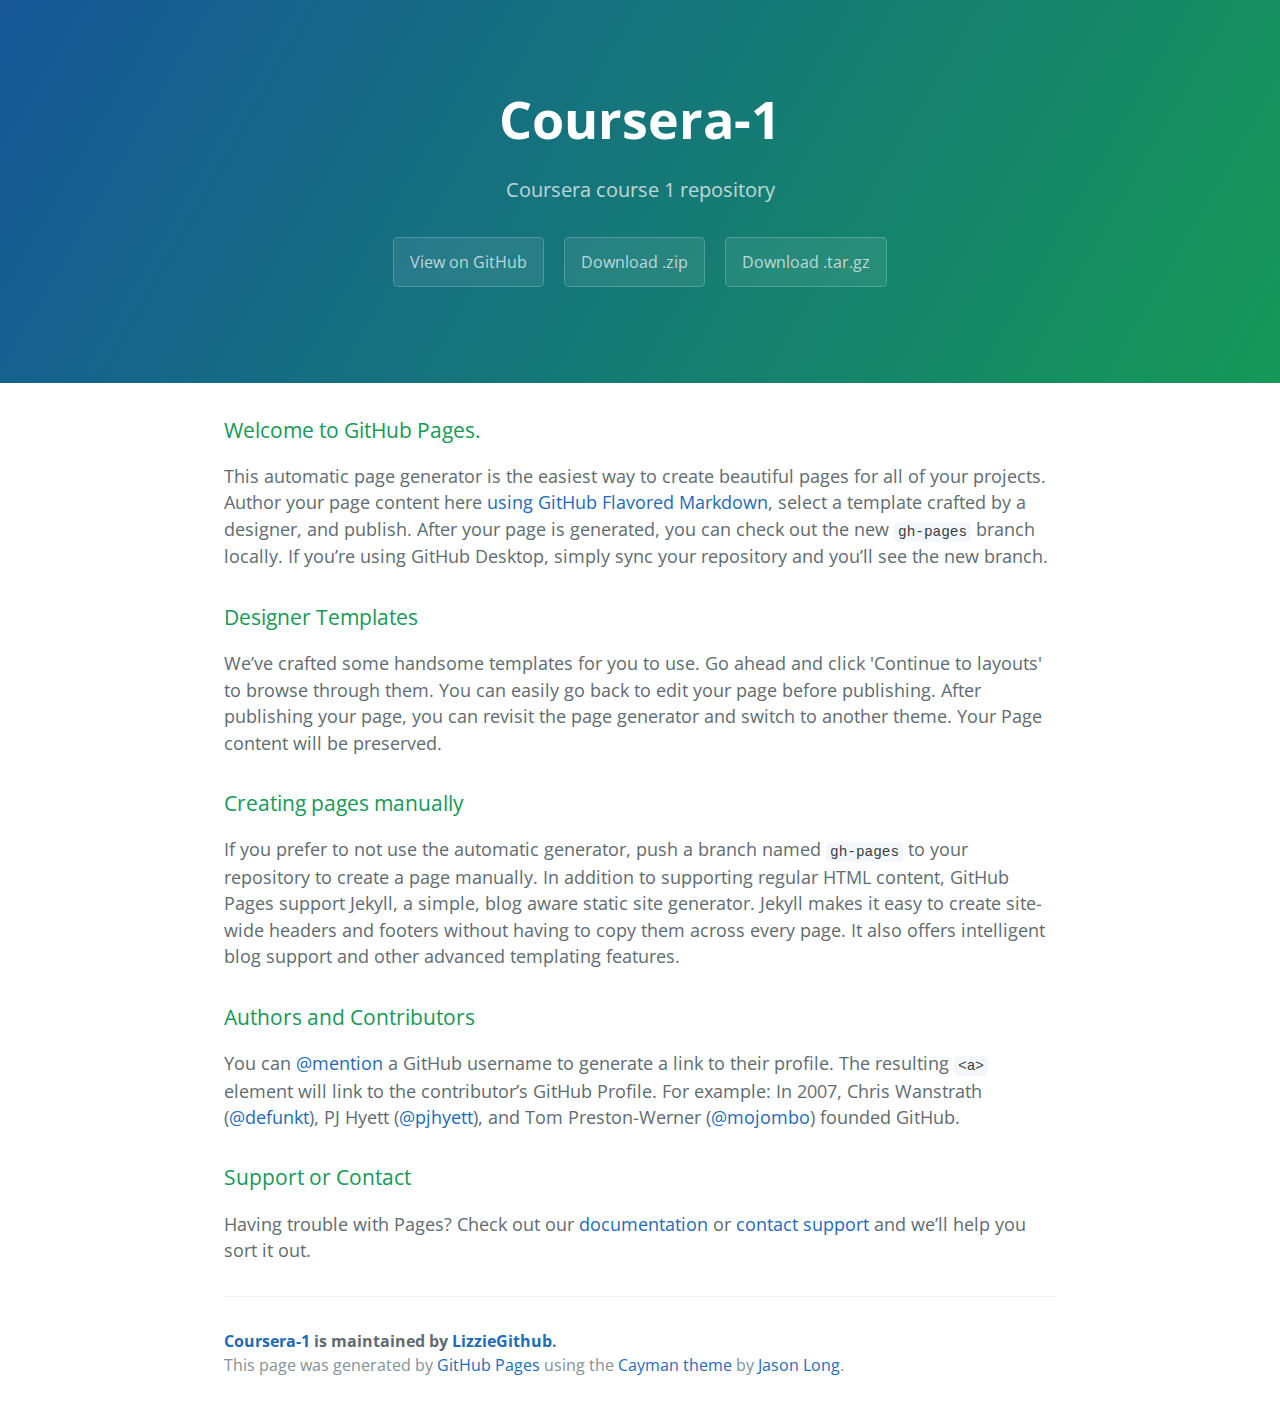
<file: index.html>
<!DOCTYPE html>
<html lang="en-us">
  <head>
    <meta charset="UTF-8">
    <title>Coursera-1 by LizzieGithub</title>
    <meta name="viewport" content="width=device-width, initial-scale=1">
    <link rel="stylesheet" type="text/css" href="stylesheets/normalize.css" media="screen">
    <link href='https://fonts.googleapis.com/css?family=Open+Sans:400,700' rel='stylesheet' type='text/css'>
    <link rel="stylesheet" type="text/css" href="stylesheets/stylesheet.css" media="screen">
    <link rel="stylesheet" type="text/css" href="stylesheets/github-light.css" media="screen">
  </head>
  <body>
    <section class="page-header">
      <h1 class="project-name">Coursera-1</h1>
      <h2 class="project-tagline">Coursera course 1 repository</h2>
      <a href="https://github.com/LizzieGithub/coursera-1" class="btn">View on GitHub</a>
      <a href="https://github.com/LizzieGithub/coursera-1/zipball/master" class="btn">Download .zip</a>
      <a href="https://github.com/LizzieGithub/coursera-1/tarball/master" class="btn">Download .tar.gz</a>
    </section>

    <section class="main-content">
      <h3>
<a id="welcome-to-github-pages" class="anchor" href="#welcome-to-github-pages" aria-hidden="true"><span aria-hidden="true" class="octicon octicon-link"></span></a>Welcome to GitHub Pages.</h3>

<p>This automatic page generator is the easiest way to create beautiful pages for all of your projects. Author your page content here <a href="https://guides.github.com/features/mastering-markdown/">using GitHub Flavored Markdown</a>, select a template crafted by a designer, and publish. After your page is generated, you can check out the new <code>gh-pages</code> branch locally. If you’re using GitHub Desktop, simply sync your repository and you’ll see the new branch.</p>

<h3>
<a id="designer-templates" class="anchor" href="#designer-templates" aria-hidden="true"><span aria-hidden="true" class="octicon octicon-link"></span></a>Designer Templates</h3>

<p>We’ve crafted some handsome templates for you to use. Go ahead and click 'Continue to layouts' to browse through them. You can easily go back to edit your page before publishing. After publishing your page, you can revisit the page generator and switch to another theme. Your Page content will be preserved.</p>

<h3>
<a id="creating-pages-manually" class="anchor" href="#creating-pages-manually" aria-hidden="true"><span aria-hidden="true" class="octicon octicon-link"></span></a>Creating pages manually</h3>

<p>If you prefer to not use the automatic generator, push a branch named <code>gh-pages</code> to your repository to create a page manually. In addition to supporting regular HTML content, GitHub Pages support Jekyll, a simple, blog aware static site generator. Jekyll makes it easy to create site-wide headers and footers without having to copy them across every page. It also offers intelligent blog support and other advanced templating features.</p>

<h3>
<a id="authors-and-contributors" class="anchor" href="#authors-and-contributors" aria-hidden="true"><span aria-hidden="true" class="octicon octicon-link"></span></a>Authors and Contributors</h3>

<p>You can <a href="https://help.github.com/articles/basic-writing-and-formatting-syntax/#mentioning-users-and-teams" class="user-mention">@mention</a> a GitHub username to generate a link to their profile. The resulting <code>&lt;a&gt;</code> element will link to the contributor’s GitHub Profile. For example: In 2007, Chris Wanstrath (<a href="https://github.com/defunkt" class="user-mention">@defunkt</a>), PJ Hyett (<a href="https://github.com/pjhyett" class="user-mention">@pjhyett</a>), and Tom Preston-Werner (<a href="https://github.com/mojombo" class="user-mention">@mojombo</a>) founded GitHub.</p>

<h3>
<a id="support-or-contact" class="anchor" href="#support-or-contact" aria-hidden="true"><span aria-hidden="true" class="octicon octicon-link"></span></a>Support or Contact</h3>

<p>Having trouble with Pages? Check out our <a href="https://help.github.com/pages">documentation</a> or <a href="https://github.com/contact">contact support</a> and we’ll help you sort it out.</p>

      <footer class="site-footer">
        <span class="site-footer-owner"><a href="https://github.com/LizzieGithub/coursera-1">Coursera-1</a> is maintained by <a href="https://github.com/LizzieGithub">LizzieGithub</a>.</span>

        <span class="site-footer-credits">This page was generated by <a href="https://pages.github.com">GitHub Pages</a> using the <a href="https://github.com/jasonlong/cayman-theme">Cayman theme</a> by <a href="https://twitter.com/jasonlong">Jason Long</a>.</span>
      </footer>

    </section>

  
  </body>
</html>
</file>
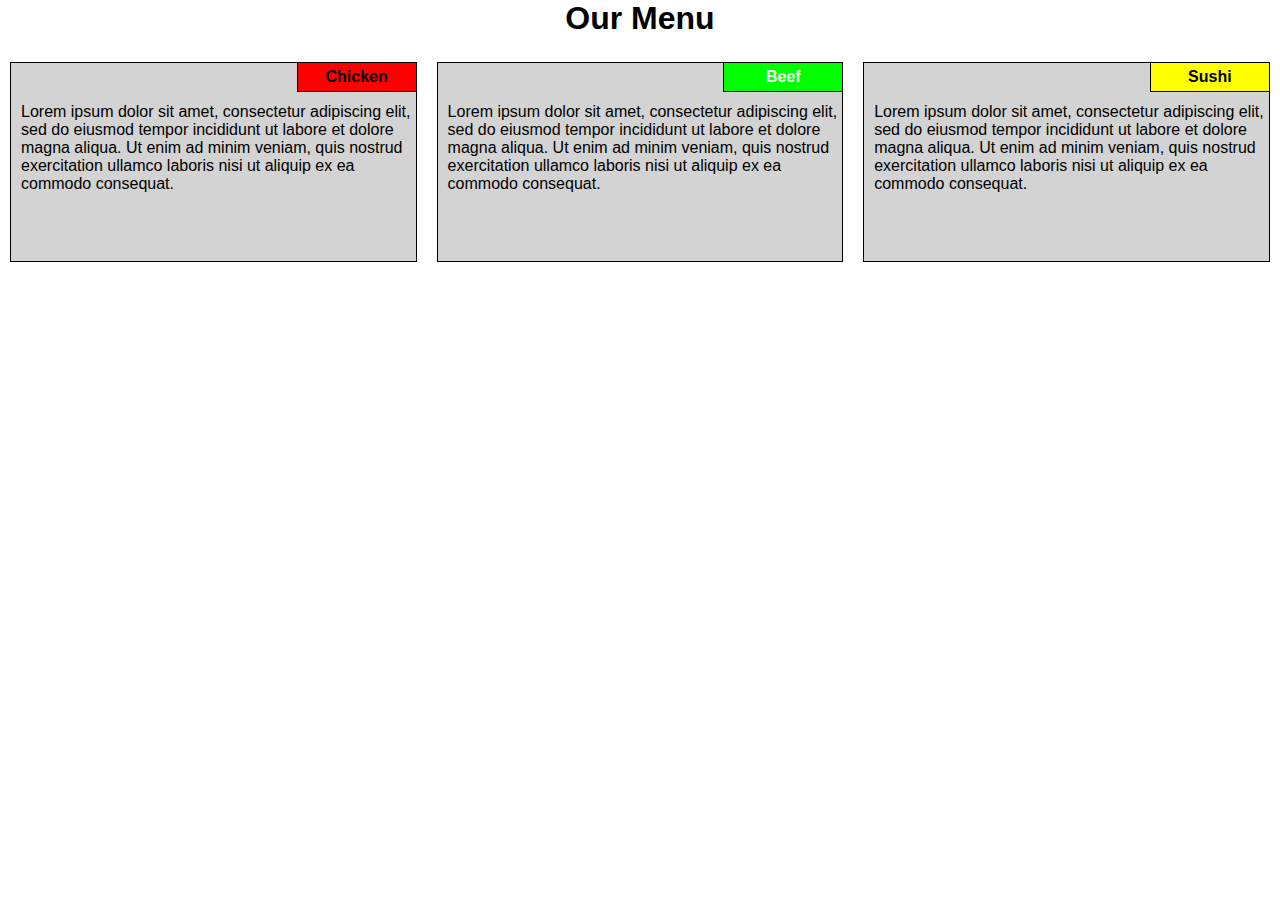
<file: mod2_solution/index.html>
<!DOCTYPE html>
<html>
<head>
<meta charset="utf-8">
<meta name="viewport" content="width=device-width, initial-scale=1">
<link rel="stylesheet" href="css/style.css">
<title>Module 2 Assignment</title>
</head>
<body>
<h1>Our Menu </h1>
<div class="row">
	<div class="col-lg-4 col-md-6">
		<div class="box">
		<section id="title1">Chicken</section>
		<p id="p1" >Lorem ipsum dolor sit amet, consectetur adipiscing elit, sed do eiusmod tempor incididunt ut labore et dolore magna aliqua. Ut enim ad minim veniam, quis nostrud exercitation ullamco laboris nisi ut aliquip ex ea commodo consequat.</p>
		</div>
	</div>
	<div class="col-lg-4 col-md-6"> 
		<div class="box">
		<section id="title2">Beef</section>
		<p id="p2" >Lorem ipsum dolor sit amet, consectetur adipiscing elit, sed do eiusmod tempor incididunt ut labore et dolore magna aliqua. Ut enim ad minim veniam, quis nostrud exercitation ullamco laboris nisi ut aliquip ex ea commodo consequat.</p>
		</div>
	</div>
	<div class="col-lg-4 col-md-12"> 
		<div class="box">
		<section id="title3">Sushi</section>
		<p id="p3">Lorem ipsum dolor sit amet, consectetur adipiscing elit, sed do eiusmod tempor incididunt ut labore et dolore magna aliqua. Ut enim ad minim veniam, quis nostrud exercitation ullamco laboris nisi ut aliquip ex ea commodo consequat. </p>
		</div>
	</div>
</div>
</body>
</html>
</file>
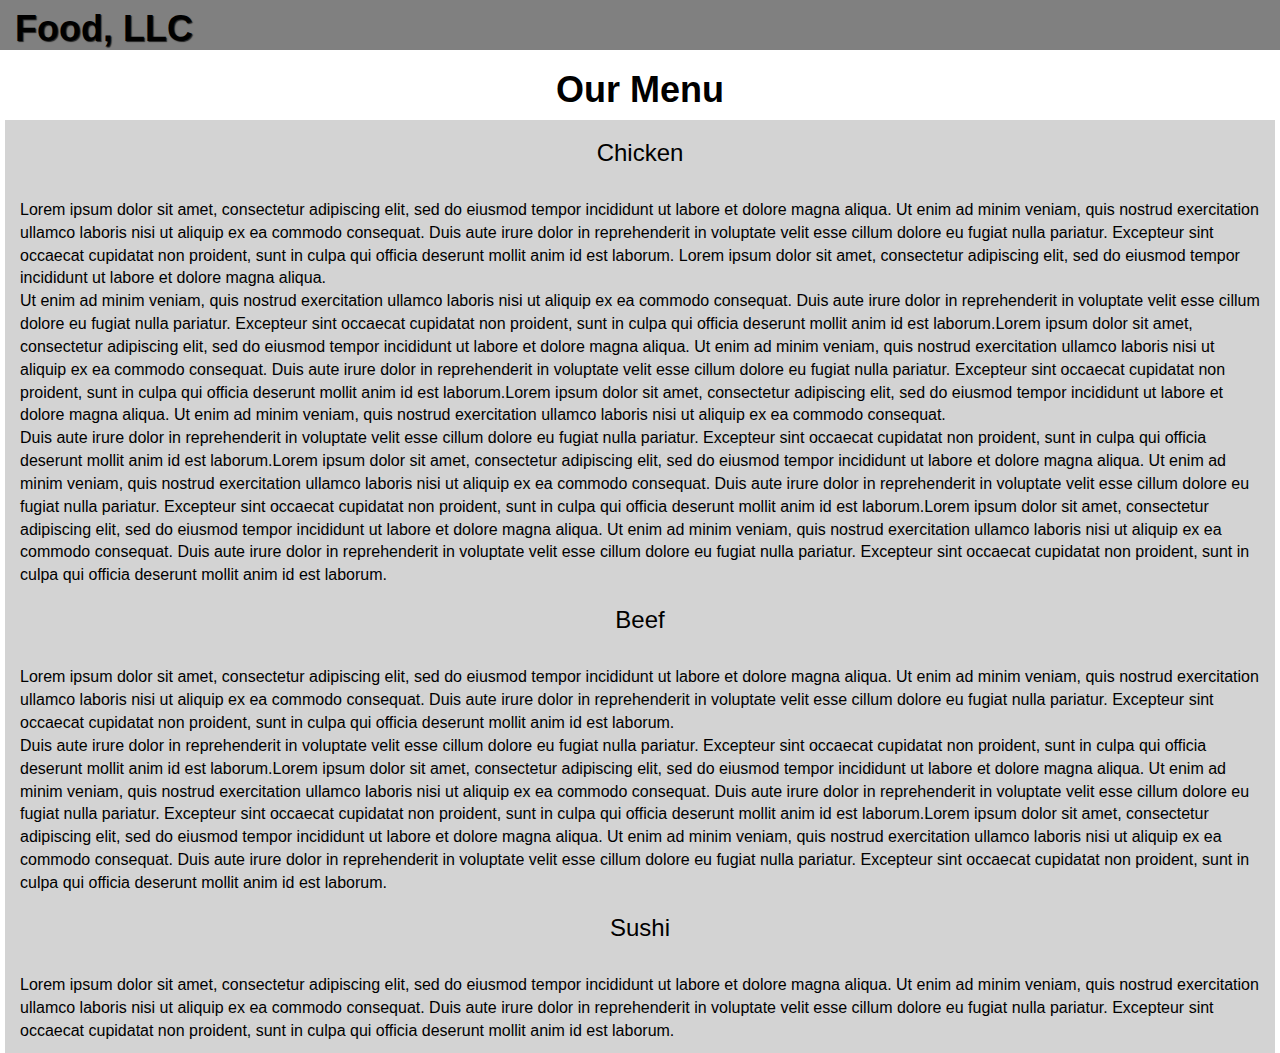
<file: mod3_solution/index.html>
<!doctype html>
<html lang="en">
  <head>
    <meta charset="utf-8">
    <meta http-equiv="X-UA-Compatible" content="IE=edge">
    <meta name="viewport" content="width=device-width, initial-scale=1">

    <title>Module 3 Solution</title>
    <link rel="stylesheet" href="css/bootstrap.min.css">
    <link rel="stylesheet" href="css/style.css">
  </head>
<body>
<header>
    <nav id="header-nav" class="navbar navbar-default">
      <div class="container-fluid">
          <div class="navbar-brand">
            <h1>Food, LLC</h1>
           </div>

         <button type="button" class="navbar-toggle collapsed" data-toggle="collapse" data-target="#collapsable-nav" aria-expanded="false">
            <span class="sr-only">Toggle navigation</span>
            <span class="icon-bar"></span>
            <span class="icon-bar"></span>
            <span class="icon-bar"></span>
          </button>
        </div> 
        
        <div id="collapsable-nav" class="collapse navbar-collapse">
          <ul id="nav-list" class="nav navbar-nav navbar-right">
            <li class="visible-xs active">
              <a href="#chicken"><br class="hidden-xs"> Chicken</a>
            </li>
            <li class="visible-xs active">
              <a href="#beef"><br class="hidden-xs"> Beef</a>
            </li>
            <li class="visible-xs active">
              <a href="#sushi"><br class="hidden-xs"> Sushi</a>          
            </li>
          </ul><!-- #nav-list -->
        </div><!-- .collapse .navbar-collapse -->
      </div><!-- .container-fluid -->
    </nav><!-- #header-nav -->
  </header> 

  <h1 class="text-center">Our Menu</h1>

  <div id="main-content" class="container-fluid">
      <div id="meat" class="row">
      <div class="col-xs-12">
        <div id="chicken"><span><h3 class="text-center">Chicken</h3></span><br>
        Lorem ipsum dolor sit amet, consectetur adipiscing elit, sed do eiusmod tempor incididunt ut labore et dolore magna aliqua. Ut enim ad minim veniam, quis nostrud exercitation ullamco laboris nisi ut aliquip ex ea commodo consequat. Duis aute irure dolor in reprehenderit in voluptate velit esse cillum dolore eu fugiat nulla pariatur. Excepteur sint occaecat cupidatat non proident, sunt in culpa qui officia deserunt mollit anim id est laborum. Lorem ipsum dolor sit amet, consectetur adipiscing elit, sed do eiusmod tempor incididunt ut labore et dolore magna aliqua. <br>Ut enim ad minim veniam, quis nostrud exercitation ullamco laboris nisi ut aliquip ex ea commodo consequat. Duis aute irure dolor in reprehenderit in voluptate velit esse cillum dolore eu fugiat nulla pariatur. Excepteur sint occaecat cupidatat non proident, sunt in culpa qui officia deserunt mollit anim id est laborum.Lorem ipsum dolor sit amet, consectetur adipiscing elit, sed do eiusmod tempor incididunt ut labore et dolore magna aliqua. Ut enim ad minim veniam, quis nostrud exercitation ullamco laboris nisi ut aliquip ex ea commodo consequat. Duis aute irure dolor in reprehenderit in voluptate velit esse cillum dolore eu fugiat nulla pariatur. Excepteur sint occaecat cupidatat non proident, sunt in culpa qui officia deserunt mollit anim id est laborum.Lorem ipsum dolor sit amet, consectetur adipiscing elit, sed do eiusmod tempor incididunt ut labore et dolore magna aliqua. Ut enim ad minim veniam, quis nostrud exercitation ullamco laboris nisi ut aliquip ex ea commodo consequat.<br> Duis aute irure dolor in reprehenderit in voluptate velit esse cillum dolore eu fugiat nulla pariatur. Excepteur sint occaecat cupidatat non proident, sunt in culpa qui officia deserunt mollit anim id est laborum.Lorem ipsum dolor sit amet, consectetur adipiscing elit, sed do eiusmod tempor incididunt ut labore et dolore magna aliqua. Ut enim ad minim veniam, quis nostrud exercitation ullamco laboris nisi ut aliquip ex ea commodo consequat. Duis aute irure dolor in reprehenderit in voluptate velit esse cillum dolore eu fugiat nulla pariatur. Excepteur sint occaecat cupidatat non proident, sunt in culpa qui officia deserunt mollit anim id est laborum.Lorem ipsum dolor sit amet, consectetur adipiscing elit, sed do eiusmod tempor incididunt ut labore et dolore magna aliqua. Ut enim ad minim veniam, quis nostrud exercitation ullamco laboris nisi ut aliquip ex ea commodo consequat. Duis aute irure dolor in reprehenderit in voluptate velit esse cillum dolore eu fugiat nulla pariatur. Excepteur sint occaecat cupidatat non proident, sunt in culpa qui officia deserunt mollit anim id est laborum.</div>
      </div>
      <div class="col-xs-12">
        <div id="beef"><span><h3 class="text-center">Beef</h3></span><br>
        Lorem ipsum dolor sit amet, consectetur adipiscing elit, sed do eiusmod tempor incididunt ut labore et dolore magna aliqua. Ut enim ad minim veniam, quis nostrud exercitation ullamco laboris nisi ut aliquip ex ea commodo consequat. Duis aute irure dolor in reprehenderit in voluptate velit esse cillum dolore eu fugiat nulla pariatur. Excepteur sint occaecat cupidatat non proident, sunt in culpa qui officia deserunt mollit anim id est laborum.<br> Duis aute irure dolor in reprehenderit in voluptate velit esse cillum dolore eu fugiat nulla pariatur. Excepteur sint occaecat cupidatat non proident, sunt in culpa qui officia deserunt mollit anim id est laborum.Lorem ipsum dolor sit amet, consectetur adipiscing elit, sed do eiusmod tempor incididunt ut labore et dolore magna aliqua. Ut enim ad minim veniam, quis nostrud exercitation ullamco laboris nisi ut aliquip ex ea commodo consequat. Duis aute irure dolor in reprehenderit in voluptate velit esse cillum dolore eu fugiat nulla pariatur. Excepteur sint occaecat cupidatat non proident, sunt in culpa qui officia deserunt mollit anim id est laborum.Lorem ipsum dolor sit amet, consectetur adipiscing elit, sed do eiusmod tempor incididunt ut labore et dolore magna aliqua. Ut enim ad minim veniam, quis nostrud exercitation ullamco laboris nisi ut aliquip ex ea commodo consequat. Duis aute irure dolor in reprehenderit in voluptate velit esse cillum dolore eu fugiat nulla pariatur. Excepteur sint occaecat cupidatat non proident, sunt in culpa qui officia deserunt mollit anim id est laborum.</div>
      </div>
      <div class="col-xs-12">
        <div id="sushi"><span><h3 class="text-center">Sushi</h3></span><br>
        Lorem ipsum dolor sit amet, consectetur adipiscing elit, sed do eiusmod tempor incididunt ut labore et dolore magna aliqua. Ut enim ad minim veniam, quis nostrud exercitation ullamco laboris nisi ut aliquip ex ea commodo consequat. Duis aute irure dolor in reprehenderit in voluptate velit esse cillum dolore eu fugiat nulla pariatur. Excepteur sint occaecat cupidatat non proident, sunt in culpa qui officia deserunt mollit anim id est laborum.</div>
      </div>
    </div><!-- End of #meat -->
  </div><!-- End of #main-content -->

   

  <!-- jQuery (Bootstrap JS plugins depend on it) -->
  <script src="js/jquery-1.12.4.min.js"></script>
  <script src="js/bootstrap.min.js"></script>
</body>
</html>
</file>
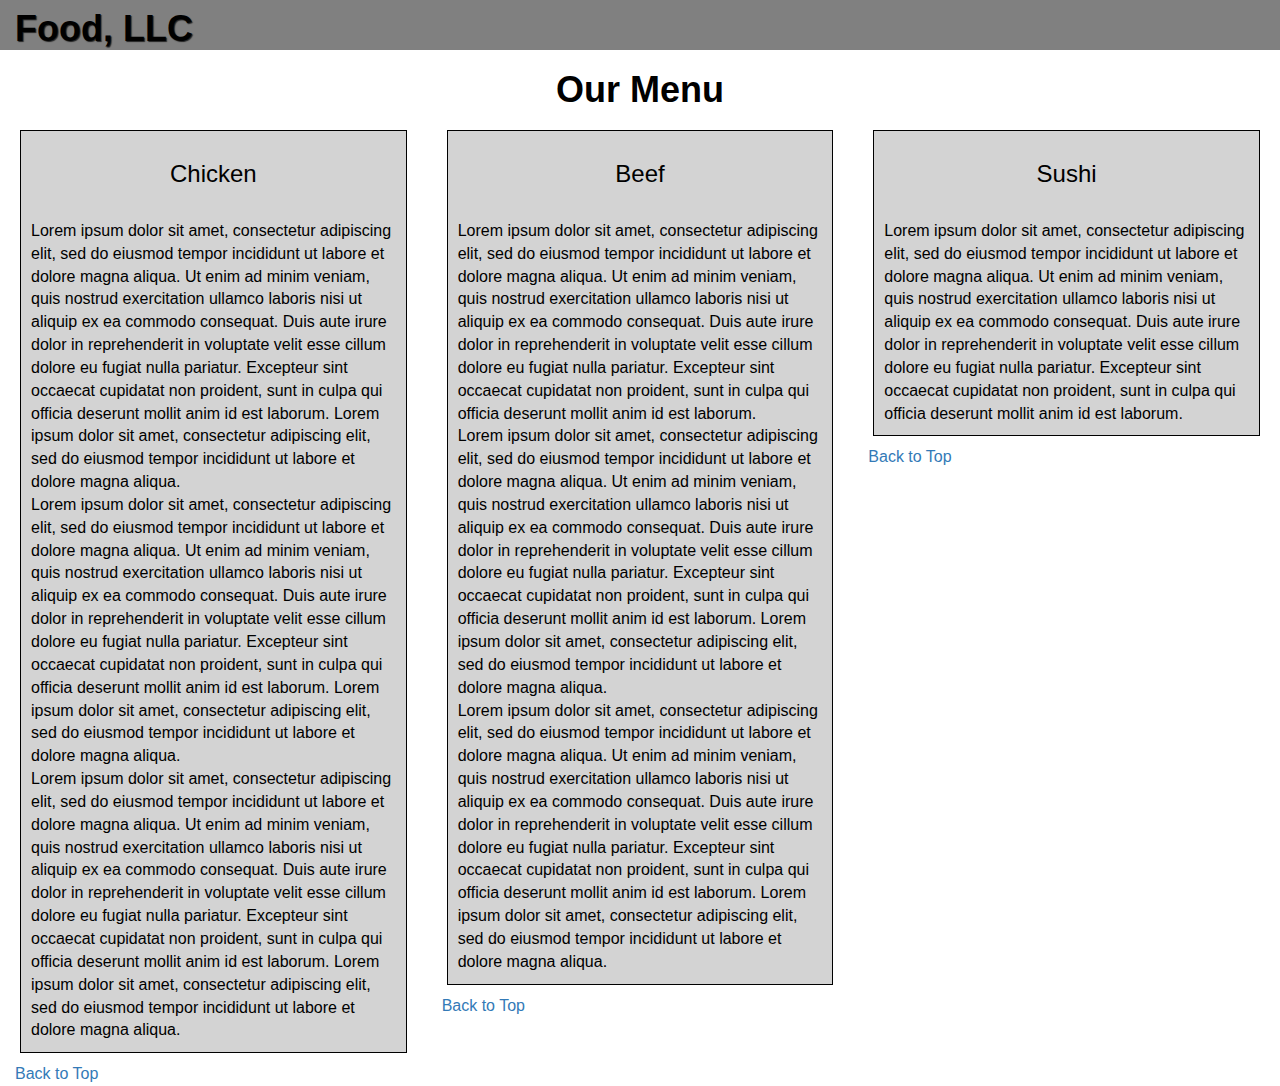
<file: mod3_solutionoptional/index.html>
<!doctype html>
<html lang="en">
  <head>
    <meta charset="utf-8">
    <meta http-equiv="X-UA-Compatible" content="IE=edge">
    <meta name="viewport" content="width=device-width, initial-scale=1">

    <title>Module 3 Solution Optional</title>
    <link rel="stylesheet" href="css/bootstrap.min.css">
    <link rel="stylesheet" href="css/style.css">
  </head>
<body>
<header>
    <nav id="header-nav" class="navbar navbar-default">
      <div class="container-fluid">
          <div class="navbar-brand">
            <h1>Food, LLC</h1>
           </div>

         <button type="button" class="navbar-toggle collapsed" data-toggle="collapse" data-target="#collapsable-nav" aria-expanded="false">
            <span class="sr-only">Toggle navigation</span>
            <span class="icon-bar"></span>
            <span class="icon-bar"></span>
            <span class="icon-bar"></span>
          </button>
        </div> 
        
        <div id="collapsable-nav" class="collapse navbar-collapse">
          <ul id="nav-list" class="nav navbar-nav navbar-right">
            <li class="visible-xs active">
              <a href="#chicken"><br class="hidden-xs"> Chicken</a>
            </li>
            <li class="visible-xs active">
              <a href="#beef"><br class="hidden-xs"> Beef</a>
            </li>
            <li class="visible-xs active">
              <a href="#sushi"><br class="hidden-xs"> Sushi</a>          
            </li>
          </ul><!-- #nav-list -->
        </div><!-- .collapse .navbar-collapse -->
      </div><!-- .container-fluid -->
    </nav><!-- #header-nav -->
  </header> 

  <h1 id="our" class="text-center">Our Menu</h1>

  <div id="main-content" class="container-fluid">
      <div id="meat" class="row">
      <div class="col-md-4 col-sm-6">
        <div id="chicken"><span><h3 class="text-center">Chicken</h3></span><br>
        Lorem ipsum dolor sit amet, consectetur adipiscing elit, sed do eiusmod tempor incididunt ut labore et dolore magna aliqua. Ut enim ad minim veniam, quis nostrud exercitation ullamco laboris nisi ut aliquip ex ea commodo consequat. Duis aute irure dolor in reprehenderit in voluptate velit esse cillum dolore eu fugiat nulla pariatur. Excepteur sint occaecat cupidatat non proident, sunt in culpa qui officia deserunt mollit anim id est laborum. Lorem ipsum dolor sit amet, consectetur adipiscing elit, sed do eiusmod tempor incididunt ut labore et dolore magna aliqua.<br>Lorem ipsum dolor sit amet, consectetur adipiscing elit, sed do eiusmod tempor incididunt ut labore et dolore magna aliqua. Ut enim ad minim veniam, quis nostrud exercitation ullamco laboris nisi ut aliquip ex ea commodo consequat. Duis aute irure dolor in reprehenderit in voluptate velit esse cillum dolore eu fugiat nulla pariatur. Excepteur sint occaecat cupidatat non proident, sunt in culpa qui officia deserunt mollit anim id est laborum. Lorem ipsum dolor sit amet, consectetur adipiscing elit, sed do eiusmod tempor incididunt ut labore et dolore magna aliqua.<br>Lorem ipsum dolor sit amet, consectetur adipiscing elit, sed do eiusmod tempor incididunt ut labore et dolore magna aliqua. Ut enim ad minim veniam, quis nostrud exercitation ullamco laboris nisi ut aliquip ex ea commodo consequat. Duis aute irure dolor in reprehenderit in voluptate velit esse cillum dolore eu fugiat nulla pariatur. Excepteur sint occaecat cupidatat non proident, sunt in culpa qui officia deserunt mollit anim id est laborum. Lorem ipsum dolor sit amet, consectetur adipiscing elit, sed do eiusmod tempor incididunt ut labore et dolore magna aliqua.</div>
      <a href=#our>Back to Top</a>
      </div>
      
      <div class="col-md-4 col-sm-6">
        <div id="beef"><span><h3 class="text-center">Beef</h3></span><br>
        Lorem ipsum dolor sit amet, consectetur adipiscing elit, sed do eiusmod tempor incididunt ut labore et dolore magna aliqua. Ut enim ad minim veniam, quis nostrud exercitation ullamco laboris nisi ut aliquip ex ea commodo consequat. Duis aute irure dolor in reprehenderit in voluptate velit esse cillum dolore eu fugiat nulla pariatur. Excepteur sint occaecat cupidatat non proident, sunt in culpa qui officia deserunt mollit anim id est laborum.<br>Lorem ipsum dolor sit amet, consectetur adipiscing elit, sed do eiusmod tempor incididunt ut labore et dolore magna aliqua. Ut enim ad minim veniam, quis nostrud exercitation ullamco laboris nisi ut aliquip ex ea commodo consequat. Duis aute irure dolor in reprehenderit in voluptate velit esse cillum dolore eu fugiat nulla pariatur. Excepteur sint occaecat cupidatat non proident, sunt in culpa qui officia deserunt mollit anim id est laborum. Lorem ipsum dolor sit amet, consectetur adipiscing elit, sed do eiusmod tempor incididunt ut labore et dolore magna aliqua.<br>Lorem ipsum dolor sit amet, consectetur adipiscing elit, sed do eiusmod tempor incididunt ut labore et dolore magna aliqua. Ut enim ad minim veniam, quis nostrud exercitation ullamco laboris nisi ut aliquip ex ea commodo consequat. Duis aute irure dolor in reprehenderit in voluptate velit esse cillum dolore eu fugiat nulla pariatur. Excepteur sint occaecat cupidatat non proident, sunt in culpa qui officia deserunt mollit anim id est laborum. Lorem ipsum dolor sit amet, consectetur adipiscing elit, sed do eiusmod tempor incididunt ut labore et dolore magna aliqua.</div>
      <a href=#our>Back to Top</a>
      </div>
      <div class="col-md-4 col-sm-12">
        <div id="sushi"><span><h3 class="text-center">Sushi</h3></span><br>
        Lorem ipsum dolor sit amet, consectetur adipiscing elit, sed do eiusmod tempor incididunt ut labore et dolore magna aliqua. Ut enim ad minim veniam, quis nostrud exercitation ullamco laboris nisi ut aliquip ex ea commodo consequat. Duis aute irure dolor in reprehenderit in voluptate velit esse cillum dolore eu fugiat nulla pariatur. Excepteur sint occaecat cupidatat non proident, sunt in culpa qui officia deserunt mollit anim id est laborum.</div>
      <a href=#our>Back to Top</a>
      </div>
    </div><!-- End of #meat -->
  </div><!-- End of #main-content -->

   

  <!-- jQuery (Bootstrap JS plugins depend on it) -->
  <script src="js/jquery-1.12.4.min.js"></script>
  <script src="js/bootstrap.min.js"></script>
</body>
</html>
</file>
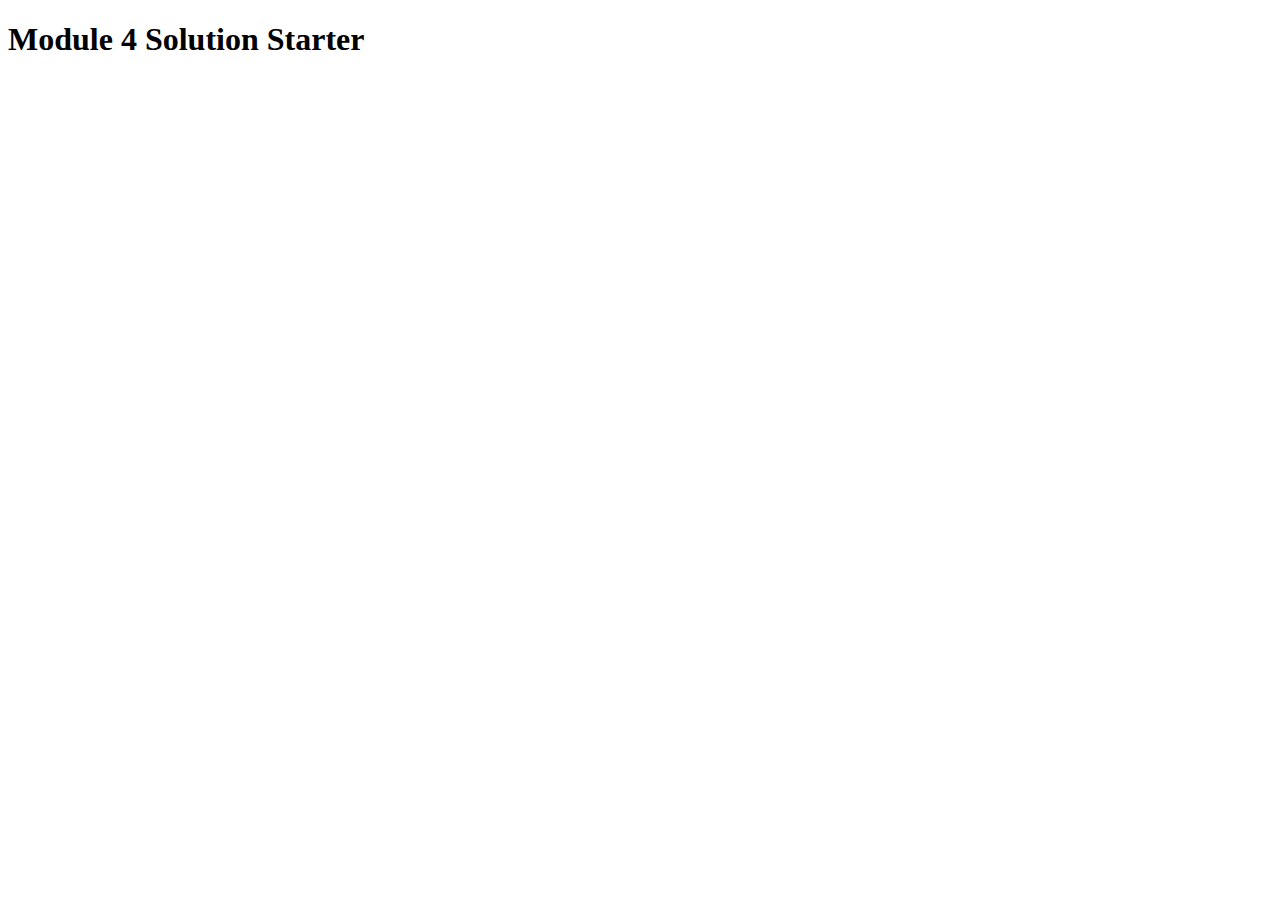
<file: mod4_solution/index.html>
<!DOCTYPE html>
<html>
<head>
  <meta charset="utf-8">
  <title>Module 4 Solution Starter</title>
  <script src="SpeakHello.js"></script>
  <script src="SpeakGoodBye.js"></script>
  <script src="script.js"></script>
</head>
<body>
  <h1>Module 4 Solution Starter</h1>
</body>
</html>
</file>
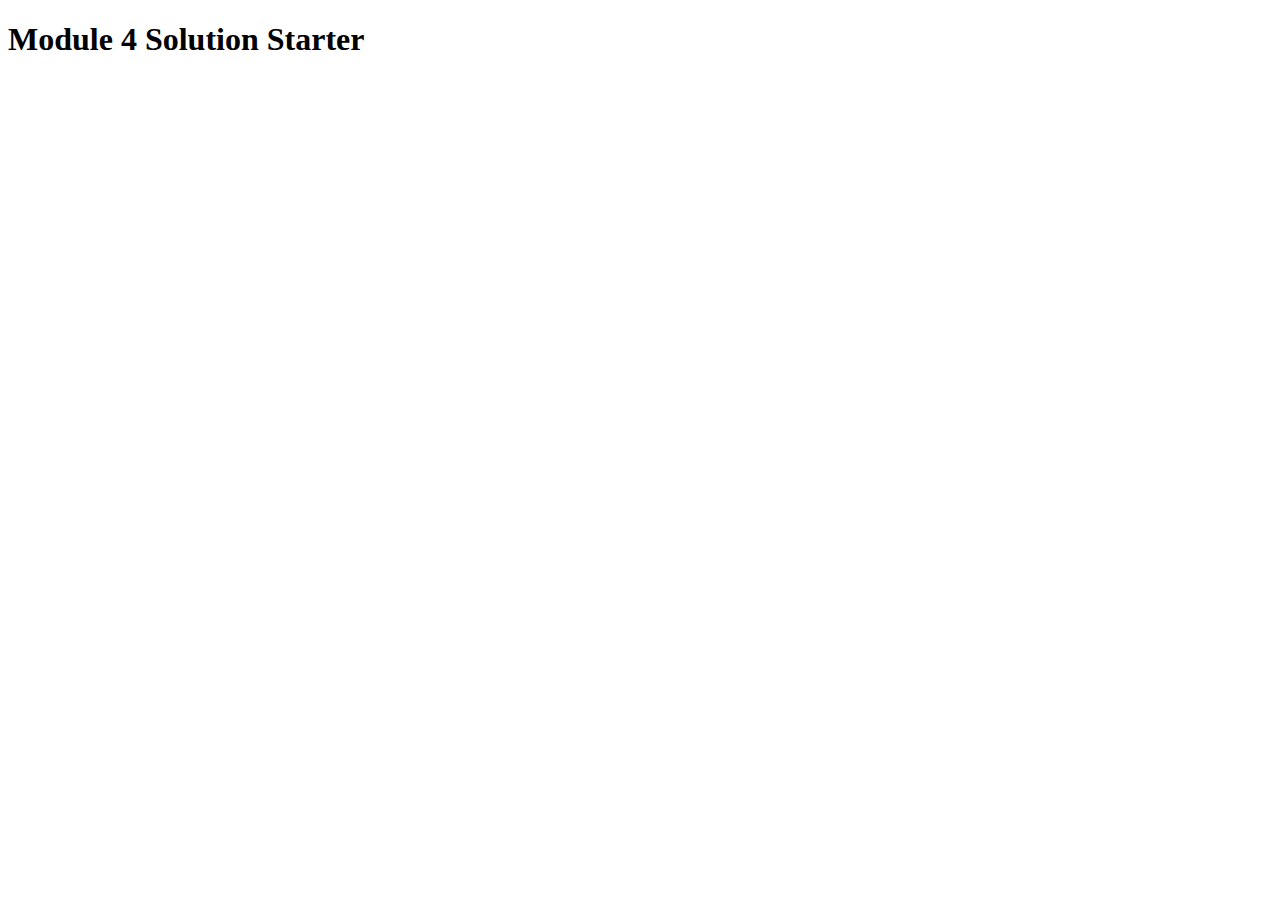
<file: mod4_solution2/index.html>
<!DOCTYPE html>
<html>
<head>
  <meta charset="utf-8">
  <title>Module 4 Solution Starter</title>
  <script>
    var names = []; // DO NOT REMOVE
  </script>
  <script src="SpeakHello.js"></script>
  <script src="SpeakGoodBye.js"></script>
  <script src="script.js"></script>
</head>
<body>
  <h1>Module 4 Solution Starter</h1>
</body>
</html>
</file>
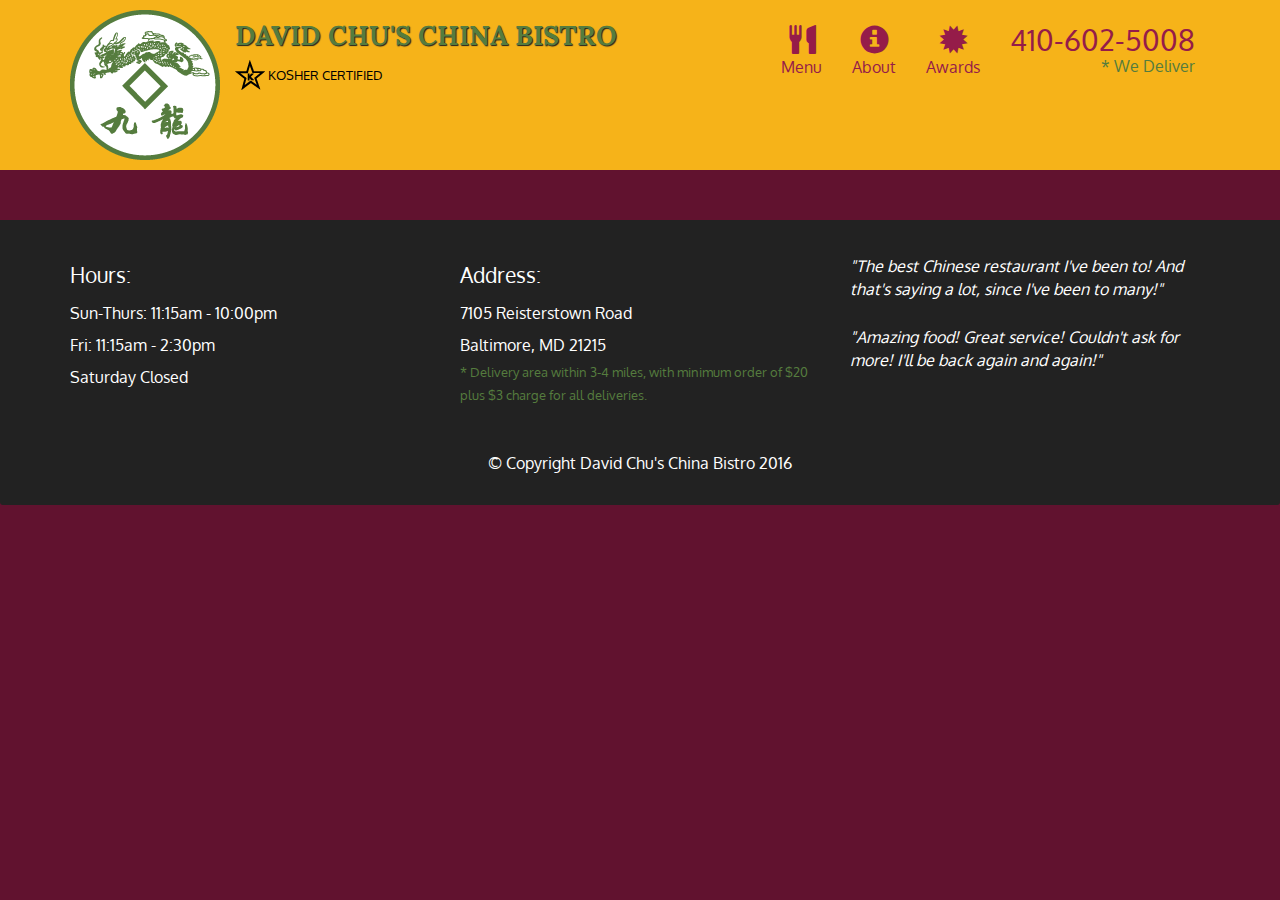
<file: mod4_starter/index.html>
<!doctype html>
<html lang="en">
  <head>
    <meta charset="utf-8">
    <meta http-equiv="X-UA-Compatible" content="IE=edge">
    <meta name="viewport" content="width=device-width, initial-scale=1">
    <title>David Chu's China Bistro</title>
    <link rel="stylesheet" href="css/bootstrap.min.css">
    <link rel="stylesheet" href="css/styles.css">
    <link href='https://fonts.googleapis.com/css?family=Oxygen:400,300,700' rel='stylesheet' type='text/css'>
    <link href='https://fonts.googleapis.com/css?family=Lora' rel='stylesheet' type='text/css'>
  </head>
<body>
  <header>
    <nav id="header-nav" class="navbar navbar-default">
      <div class="container">
        <div class="navbar-header">
          <a href="index.html" class="pull-left visible-md visible-lg">
            <div id="logo-img" alt="Logo image"></div>
          </a>

          <div class="navbar-brand">
            <a href="index.html"><h1>David Chu's China Bistro</h1></a>
            <p>
              <img src="images/star-k-logo.png" alt="Kosher certification">
              <span>Kosher Certified</span>
            </p>
          </div>

          <button id="navbarToggle" type="button" class="navbar-toggle collapsed" data-toggle="collapse" data-target="#collapsable-nav" aria-expanded="false">
            <span class="sr-only">Toggle navigation</span>
            <span class="icon-bar"></span>
            <span class="icon-bar"></span>
            <span class="icon-bar"></span>
          </button>
        </div>
        
        <div id="collapsable-nav" class="collapse navbar-collapse">
           <ul id="nav-list" class="nav navbar-nav navbar-right">
            <li id="navHomeButton" class="visible-xs active">
              <a href="index.html">
                <span class="glyphicon glyphicon-home"></span> Home</a>
            </li>
            <li id="navMenuButton">
              <a href="#" onclick="$dc.loadMenuCategories();">
                <span class="glyphicon glyphicon-cutlery"></span><br class="hidden-xs"> Menu</a>
            </li>
            <li>
              <a href="#">
                <span class="glyphicon glyphicon-info-sign"></span><br class="hidden-xs"> About</a>
            </li>
            <li>
              <a href="#">
                <span class="glyphicon glyphicon-certificate"></span><br class="hidden-xs"> Awards</a>
            </li>
            <li id="phone" class="hidden-xs">
              <a href="tel:410-602-5008">
                <span>410-602-5008</span></a><div>* We Deliver</div>
            </li>
          </ul><!-- #nav-list -->
        </div><!-- .collapse .navbar-collapse -->
      </div><!-- .container -->
    </nav><!-- #header-nav -->
  </header>

  <div id="call-btn" class="visible-xs">
    <a class="btn" href="tel:410-602-5008">
    <span class="glyphicon glyphicon-earphone"></span>
    410-602-5008
    </a>
  </div>
  <div id="xs-deliver" class="text-center visible-xs">* We Deliver</div>

  <div id="main-content" class="container"></div>

  <footer class="panel-footer">
    <div class="container">
      <div class="row">
        <section id="hours" class="col-sm-4">
          <span>Hours:</span><br>
          Sun-Thurs: 11:15am - 10:00pm<br>
          Fri: 11:15am - 2:30pm<br>
          Saturday Closed
          <hr class="visible-xs">
        </section>
        <section id="address" class="col-sm-4">
          <span>Address:</span><br>
          7105 Reisterstown Road<br>
          Baltimore, MD 21215
          <p>* Delivery area within 3-4 miles, with minimum order of $20 plus $3 charge for all deliveries.</p>
          <hr class="visible-xs">
        </section>
        <section id="testimonials" class="col-sm-4">
          <p>"The best Chinese restaurant I've been to! And that's saying a lot, since I've been to many!"</p>
          <p>"Amazing food! Great service! Couldn't ask for more! I'll be back again and again!"</p>
        </section>
      </div>
      <div class="text-center">&copy; Copyright David Chu's China Bistro 2016</div>
    </div>
  </footer>

  <!-- jQuery (Bootstrap JS plugins depend on it) -->
  <script src="js/jquery-2.1.4.min.js"></script>
  <script src="js/bootstrap.min.js"></script>
  <script src="js/ajax-utils.js"></script>
  <script src="js/script.js"></script>
</body>
</html>
</file>
<file: stylesheets/stylesheet.css>
* {
  box-sizing: border-box; }

body {
  padding: 0;
  margin: 0;
  font-family: "Open Sans", "Helvetica Neue", Helvetica, Arial, sans-serif;
  font-size: 16px;
  line-height: 1.5;
  color: #606c71; }

a {
  color: #1e6bb8;
  text-decoration: none; }
  a:hover {
    text-decoration: underline; }

.btn {
  display: inline-block;
  margin-bottom: 1rem;
  color: rgba(255, 255, 255, 0.7);
  background-color: rgba(255, 255, 255, 0.08);
  border-color: rgba(255, 255, 255, 0.2);
  border-style: solid;
  border-width: 1px;
  border-radius: 0.3rem;
  transition: color 0.2s, background-color 0.2s, border-color 0.2s; }
  .btn + .btn {
    margin-left: 1rem; }

.btn:hover {
  color: rgba(255, 255, 255, 0.8);
  text-decoration: none;
  background-color: rgba(255, 255, 255, 0.2);
  border-color: rgba(255, 255, 255, 0.3); }

@media screen and (min-width: 64em) {
  .btn {
    padding: 0.75rem 1rem; } }

@media screen and (min-width: 42em) and (max-width: 64em) {
  .btn {
    padding: 0.6rem 0.9rem;
    font-size: 0.9rem; } }

@media screen and (max-width: 42em) {
  .btn {
    display: block;
    width: 100%;
    padding: 0.75rem;
    font-size: 0.9rem; }
    .btn + .btn {
      margin-top: 1rem;
      margin-left: 0; } }

.page-header {
  color: #fff;
  text-align: center;
  background-color: #159957;
  background-image: linear-gradient(120deg, #155799, #159957); }

@media screen and (min-width: 64em) {
  .page-header {
    padding: 5rem 6rem; } }

@media screen and (min-width: 42em) and (max-width: 64em) {
  .page-header {
    padding: 3rem 4rem; } }

@media screen and (max-width: 42em) {
  .page-header {
    padding: 2rem 1rem; } }

.project-name {
  margin-top: 0;
  margin-bottom: 0.1rem; }

@media screen and (min-width: 64em) {
  .project-name {
    font-size: 3.25rem; } }

@media screen and (min-width: 42em) and (max-width: 64em) {
  .project-name {
    font-size: 2.25rem; } }

@media screen and (max-width: 42em) {
  .project-name {
    font-size: 1.75rem; } }

.project-tagline {
  margin-bottom: 2rem;
  font-weight: normal;
  opacity: 0.7; }

@media screen and (min-width: 64em) {
  .project-tagline {
    font-size: 1.25rem; } }

@media screen and (min-width: 42em) and (max-width: 64em) {
  .project-tagline {
    font-size: 1.15rem; } }

@media screen and (max-width: 42em) {
  .project-tagline {
    font-size: 1rem; } }

.main-content :first-child {
  margin-top: 0; }
.main-content img {
  max-width: 100%; }
.main-content h1, .main-content h2, .main-content h3, .main-content h4, .main-content h5, .main-content h6 {
  margin-top: 2rem;
  margin-bottom: 1rem;
  font-weight: normal;
  color: #159957; }
.main-content p {
  margin-bottom: 1em; }
.main-content code {
  padding: 2px 4px;
  font-family: Consolas, "Liberation Mono", Menlo, Courier, monospace;
  font-size: 0.9rem;
  color: #383e41;
  background-color: #f3f6fa;
  border-radius: 0.3rem; }
.main-content pre {
  padding: 0.8rem;
  margin-top: 0;
  margin-bottom: 1rem;
  font: 1rem Consolas, "Liberation Mono", Menlo, Courier, monospace;
  color: #567482;
  word-wrap: normal;
  background-color: #f3f6fa;
  border: solid 1px #dce6f0;
  border-radius: 0.3rem; }
  .main-content pre > code {
    padding: 0;
    margin: 0;
    font-size: 0.9rem;
    color: #567482;
    word-break: normal;
    white-space: pre;
    background: transparent;
    border: 0; }
.main-content .highlight {
  margin-bottom: 1rem; }
  .main-content .highlight pre {
    margin-bottom: 0;
    word-break: normal; }
.main-content .highlight pre, .main-content pre {
  padding: 0.8rem;
  overflow: auto;
  font-size: 0.9rem;
  line-height: 1.45;
  border-radius: 0.3rem; }
.main-content pre code, .main-content pre tt {
  display: inline;
  max-width: initial;
  padding: 0;
  margin: 0;
  overflow: initial;
  line-height: inherit;
  word-wrap: normal;
  background-color: transparent;
  border: 0; }
  .main-content pre code:before, .main-content pre code:after, .main-content pre tt:before, .main-content pre tt:after {
    content: normal; }
.main-content ul, .main-content ol {
  margin-top: 0; }
.main-content blockquote {
  padding: 0 1rem;
  margin-left: 0;
  color: #819198;
  border-left: 0.3rem solid #dce6f0; }
  .main-content blockquote > :first-child {
    margin-top: 0; }
  .main-content blockquote > :last-child {
    margin-bottom: 0; }
.main-content table {
  display: block;
  width: 100%;
  overflow: auto;
  word-break: normal;
  word-break: keep-all; }
  .main-content table th {
    font-weight: bold; }
  .main-content table th, .main-content table td {
    padding: 0.5rem 1rem;
    border: 1px solid #e9ebec; }
.main-content dl {
  padding: 0; }
  .main-content dl dt {
    padding: 0;
    margin-top: 1rem;
    font-size: 1rem;
    font-weight: bold; }
  .main-content dl dd {
    padding: 0;
    margin-bottom: 1rem; }
.main-content hr {
  height: 2px;
  padding: 0;
  margin: 1rem 0;
  background-color: #eff0f1;
  border: 0; }

@media screen and (min-width: 64em) {
  .main-content {
    max-width: 64rem;
    padding: 2rem 6rem;
    margin: 0 auto;
    font-size: 1.1rem; } }

@media screen and (min-width: 42em) and (max-width: 64em) {
  .main-content {
    padding: 2rem 4rem;
    font-size: 1.1rem; } }

@media screen and (max-width: 42em) {
  .main-content {
    padding: 2rem 1rem;
    font-size: 1rem; } }

.site-footer {
  padding-top: 2rem;
  margin-top: 2rem;
  border-top: solid 1px #eff0f1; }

.site-footer-owner {
  display: block;
  font-weight: bold; }

.site-footer-credits {
  color: #819198; }

@media screen and (min-width: 64em) {
  .site-footer {
    font-size: 1rem; } }

@media screen and (min-width: 42em) and (max-width: 64em) {
  .site-footer {
    font-size: 1rem; } }

@media screen and (max-width: 42em) {
  .site-footer {
    font-size: 0.9rem; } }
</file>
<file: stylesheets/github-light.css>
/*
The MIT License (MIT)

Copyright (c) 2015 GitHub, Inc.

Permission is hereby granted, free of charge, to any person obtaining a copy
of this software and associated documentation files (the "Software"), to deal
in the Software without restriction, including without limitation the rights
to use, copy, modify, merge, publish, distribute, sublicense, and/or sell
copies of the Software, and to permit persons to whom the Software is
furnished to do so, subject to the following conditions:

The above copyright notice and this permission notice shall be included in all
copies or substantial portions of the Software.

THE SOFTWARE IS PROVIDED "AS IS", WITHOUT WARRANTY OF ANY KIND, EXPRESS OR
IMPLIED, INCLUDING BUT NOT LIMITED TO THE WARRANTIES OF MERCHANTABILITY,
FITNESS FOR A PARTICULAR PURPOSE AND NONINFRINGEMENT. IN NO EVENT SHALL THE
AUTHORS OR COPYRIGHT HOLDERS BE LIABLE FOR ANY CLAIM, DAMAGES OR OTHER
LIABILITY, WHETHER IN AN ACTION OF CONTRACT, TORT OR OTHERWISE, ARISING FROM,
OUT OF OR IN CONNECTION WITH THE SOFTWARE OR THE USE OR OTHER DEALINGS IN THE
SOFTWARE.

*/

.pl-c /* comment */ {
  color: #969896;
}

.pl-c1      /* constant, markup.raw, meta.diff.header, meta.module-reference, meta.property-name, support, support.constant, support.variable, variable.other.constant */,
.pl-s .pl-v /* string variable */ {
  color: #0086b3;
}

.pl-e  /* entity */,
.pl-en /* entity.name */ {
  color: #795da3;
}

.pl-s .pl-s1 /* string source */,
.pl-smi      /* storage.modifier.import, storage.modifier.package, storage.type.java, variable.other, variable.parameter.function */ {
  color: #333;
}

.pl-ent /* entity.name.tag */ {
  color: #63a35c;
}

.pl-k /* keyword, storage, storage.type */ {
  color: #a71d5d;
}

.pl-pds              /* punctuation.definition.string, string.regexp.character-class */,
.pl-s                /* string */,
.pl-s .pl-pse .pl-s1 /* string punctuation.section.embedded source */,
.pl-sr               /* string.regexp */,
.pl-sr .pl-cce       /* string.regexp constant.character.escape */,
.pl-sr .pl-sra       /* string.regexp string.regexp.arbitrary-repitition */,
.pl-sr .pl-sre       /* string.regexp source.ruby.embedded */ {
  color: #183691;
}

.pl-v /* variable */ {
  color: #ed6a43;
}

.pl-id /* invalid.deprecated */ {
  color: #b52a1d;
}

.pl-ii /* invalid.illegal */ {
  background-color: #b52a1d;
  color: #f8f8f8;
}

.pl-sr .pl-cce /* string.regexp constant.character.escape */ {
  color: #63a35c;
  font-weight: bold;
}

.pl-ml /* markup.list */ {
  color: #693a17;
}

.pl-mh        /* markup.heading */,
.pl-mh .pl-en /* markup.heading entity.name */,
.pl-ms        /* meta.separator */ {
  color: #1d3e81;
  font-weight: bold;
}

.pl-mq /* markup.quote */ {
  color: #008080;
}

.pl-mi /* markup.italic */ {
  color: #333;
  font-style: italic;
}

.pl-mb /* markup.bold */ {
  color: #333;
  font-weight: bold;
}

.pl-md /* markup.deleted, meta.diff.header.from-file */ {
  background-color: #ffecec;
  color: #bd2c00;
}

.pl-mi1 /* markup.inserted, meta.diff.header.to-file */ {
  background-color: #eaffea;
  color: #55a532;
}

.pl-mdr /* meta.diff.range */ {
  color: #795da3;
  font-weight: bold;
}

.pl-mo /* meta.output */ {
  color: #1d3e81;
}
</file>
<file: mod2_solution/css/style.css>
/** Base styles **/

* {
  box-sizing: border-box;
  margin: 0;
  padding: 0;
  font-family: Arial, Helvetica, sans-serif;
}

h1 {
  margin-bottom: 15px;
  text-align: center;
}

section { 
  text-align: center;
  font-weight: bold;
  width: 120px;
  padding: 5px 0px 5px 0px;
}

.box {
  width: 100%;
  padding: 0px 5px 0px 10px;
  border: 1px solid black;
  margin-bottom: 15px;
  margin-left: auto;
  margin-right: auto;
  position: relative;
  background-color: lightgrey;
  min-height: 200px;
}

#title1 { 
  background-color: #FF0000;
  border: 1px solid;
  position: absolute;
  right: -1px;
  top: -1px;
}

#title2 {
  color: #F8F9F9;
  font-weight: bold;
  background-color: #00FF00;
  border: 1px solid black;
  position: absolute;
  right: -1px;
  top: -1px;
}

#title3 {
  background-color: yellow;
  border: 1px solid;
  position: absolute;
  right: -1px;
  top: -1px;
}

p {
   margin-top: 40px;
}

?* Responsive Framework */
.row {
  width: 100%;
}


/**** large devices ****/
@media (min-width: 992px) {
  .col-lg-4 {
     float: left;
     padding: 10px;
     width: 33.33%;
  }
}

/**** medium device ****/
@media (min-width: 768px) and (max-width: 991px) {
   .col-md-6, .col-md-12 {
      float: left;
      padding: 10px;
  }
   .col-md-6 {
      width: 50%;
  }
   .col-md-12 {
      width: 100%;
  }
}

/**** mobile device ****/
@media (max-width: 767px) {
  p {
    width: 96%;
    margin-left: auto;
    margin-right: auto;
  }
  
.col-lg-4 {
    margin: 10px;
  }

.box {
    min-height: 150px !important;
  }
}
</file>
<file: mod3_solution/css/style.css>
body {
  font-size: 16px;
  color: #000;
  background-color: #fff;
  font-family: Arial, Helvetica, sans-serif;
}

/** HEADER **/

#header-nav {
  background-color: #808080;
  border-radius: 0;
  border: 0;
}
.navbar-brand h1 { /* Restaurant name */
  color: #000;
  font-size: 2em;
  font-weight: bold;
  text-shadow: 1px 1px 1px #222;
  margin-top: 0;
  margin-bottom: 0;
  line-height: .75;
  height: 0; 
}
#nav-list {
  margin-top: 0px;
  margin-bottom: 0px;
}
#nav-list a {
  text-align: center;
  border: .5px solid;
}
#nav-list a:hover {
  background: #778899;
}
.navbar-header button.navbar-toggle, .navbar-header .icon-bar {
  border: 1px solid #C0C0C0;
}
.navbar-header button.navbar-toggle {
  clear: both;
  margin-top: -30px;
}
/* END HEADER */


/* PAGE */

h1 {
  font-weight: bolder;
}
#main-content {
  position: relative;
  background-color: #D3D3D3;
  padding-bottom: 10px;
  margin-right: 5px;
  margin-left: 5px;
}
h3 {
  font-color:#2F4F4F;
}

/* END PAGE */

/********** Desktop Medium devices only **********/
@media (min-width: @screen-md-min)  {
 }

/********** Tablet Small devices only **********/
@media (min-width: @screen-sm-min) {
  }

/********** Mobile Extra small devices only **********/
@media (max-width: @screen-xs-min) {
  /* Header */
 
  .navbar-brand h1 { /* Restaurant name */   
    font-size: 5vw; /* 1vw = 1% of viewport width */
  }
  #collapsable-nav a { /* Collapsed nav menu text */
    font-size: 1.2em;
  }
  #call-btn > a {
    font-size: 1.5em;
    display: block;
    margin: 0 20px;
    padding: 10px;
    border: 2px solid #fff;
    background-color: #f6b319;
    color: #951c49;
  }
}
</file>
<file: mod3_solutionoptional/css/style.css>
body {
  font-size: 16px;
  color: #000;
  background-color: #fff;
  font-family: Arial, Helvetica, sans-serif;
}

/** HEADER **/

#header-nav {
  background-color: #808080;
  border-radius: 0;
  border: 0;
}
.navbar-brand h1 { /* Restaurant name */
  color: #000;
  font-size: 2em;
  font-weight: bold;
  text-shadow: 1px 1px 1px #222;
  margin-top: 0;
  margin-bottom: 0;
  line-height: .75;
  height: 0; 
}
#nav-list {
  margin-top: 0px;
  margin-bottom: 0px;
}
#nav-list a {
  text-align: center;
  border: .5px solid;
}
#nav-list a:hover {
  background: #fff;
}
.navbar-header button.navbar-toggle, .navbar-header .icon-bar {
  border: 1px solid;
}
.navbar-header button.navbar-toggle {
  clear: both;
  margin-top: -30px;
}

/* END HEADER */


/* PAGE */

h1 {
  font-weight: bolder;
}
#main-content {
  position: relative;
}
h3 {
  font-color:#2F4F4F;
}
#chicken, #sushi, #beef{
  background-color: #D3D3D3;
  margin: 10px 5px;
  border: 1px solid;
  padding: 10px;
}

/* END PAGE */

/********** Desktop Large devices only **********/
@media (min-width: @screen-lg-min)  {
 }

 /********** Desktop Medium devices only **********/
@media (min-width: @screen-md-min)  {
 }

/********** Tablet Small devices only **********/
@media (min-width: @screen-sm-min) {
  }

/********** Mobile Extra small devices only **********/
@media (max-width: @screen-xs-min) {
  /* Header */
 
  .navbar-brand h1 { /* Restaurant name */   
    font-size: 5vw; /* 1vw = 1% of viewport width */
  }
  #collapsable-nav a { /* Collapsed nav menu text */
    font-size: 1.2em;
  }
  #call-btn > a {
    font-size: 1.5em;
    display: block;
    margin: 0 20px;
    padding: 10px;
    border: 2px solid #fff;
    background-color: white;
    color: #951c49;
  }
}
</file>
<file: mod4_starter/css/styles.css>
body {
  font-size: 16px;
  color: #fff;
  background-color: #61122f;
  font-family: 'Oxygen', sans-serif;
}

/** HEADER **/
#header-nav {
  background-color: #f6b319;
  border-radius: 0;
  border: 0;
}

#logo-img {
  background: url('../images/restaurant-logo_large.png') no-repeat;
  width: 150px;
  height: 150px;
  margin: 10px 15px 10px 0;
}

.navbar-brand {
  padding-top: 25px;
}
.navbar-brand h1 { /* Restaurant name */
  font-family: 'Lora', serif;
  color: #557c3e;
  font-size: 1.5em;
  text-transform: uppercase;
  font-weight: bold;
  text-shadow: 1px 1px 1px #222;
  margin-top: 0;
  margin-bottom: 0;
  line-height: .75;
}
.navbar-brand a:hover, .navbar-brand a:focus {
  text-decoration: none;
}
.navbar-brand p { /* Kosher cert */
  color: #000;
  text-transform: uppercase;
  font-size: .7em;
  margin-top: 15px;
}
.navbar-brand p span { /* Star-K */
  vertical-align: middle;
}

#nav-list {
  margin-top: 10px;
}
#nav-list a {
  color: #951C49;
  text-align: center;
}
#nav-list a:hover {
  background: #E7E7E7;
}
#nav-list a span {
  font-size: 1.8em;
}

#phone {
  margin-top: 5px;
}
#phone a { /* Phone number */
  text-align: right;
  padding-bottom: 0;
}
#phone div { /* We Deliver */
  color: #557c3e;
  text-align: right;
  padding-right: 15px;
}

.navbar-header button.navbar-toggle, .navbar-header .icon-bar {
  border: 1px solid #61122f;
}
.navbar-header button.navbar-toggle {
  clear: both;
  margin-top: -30px;
}
/* END HEADER */

/* FOOTER */
.panel-footer {
  margin-top: 30px;
  padding-top: 35px;
  padding-bottom: 30px;
  background-color: #222;
  border-top: 0;
}
.panel-footer div.row {
  margin-bottom: 35px;
}
#hours, #address {
  line-height: 2;
}
#hours > span, #address > span {
  font-size: 1.3em;
}
#address p {
  color: #557c3e;
  font-size: .8em;
  line-height: 1.8;
}
#testimonials {
  font-style: italic;
}
#testimonials p:nth-child(2) {
  margin-top: 25px;
}
/* END FOOTER */



/* HOME PAGE */
.container .jumbotron {
  box-shadow: 0 0 50px #3F0C1F;
  border: 2px solid #3F0C1F;
}

#menu-tile, #specials-tile, #map-tile {
  height: 250px;
  width: 100%;
  margin-bottom: 15px;
  position: relative;
  border: 2px solid #3F0C1F;
  overflow: hidden;
}
#menu-tile:hover, #specials-tile:hover, #map-tile:hover {
  box-shadow: 0 1px 5px 1px #cccccc;
}
#menu-tile {
  background: url('../images/menu-tile.jpg') no-repeat;
  background-position: center;
}
#specials-tile {
  background: url('../images/specials-tile.jpg') no-repeat;
  background-position: center;
}
#menu-tile span, #specials-tile span, #map-tile span {
  position: absolute;
  bottom: 0;
  right: 0;
  width: 100%;
  text-align: center;
  font-size: 1.6em;
  text-transform: uppercase;
  background-color: #000;
  color: #fff;
  opacity: .8;
}
/* END HOME PAGE */

/* MENU CATEGORIES PAGE */
.category-tile { 
  position: relative;
  border: 2px solid #3F0C1F;
  overflow: hidden;
  width: 200px;
  height: 200px;
  margin: 0 auto 15px;
}
.category-tile span {
  position: absolute;
  bottom: 0;
  right: 0;
  width: 100%;
  text-align: center;
  font-size: 1.2em;
  text-transform: uppercase;
  background-color: #000;
  color: #fff;
  opacity: .8;
}
.category-tile:hover {
  box-shadow: 0 1px 5px 1px #cccccc;
}

#menu-categories-title + div {
  margin-bottom: 50px;
}
/* END MENU CATEGORIES PAGE */

/* SINGLE CATEGORY PAGE */
.menu-item-tile {
  margin-bottom: 25px;
}
.menu-item-tile hr {
  width: 80%;
}
.menu-item-tile .menu-item-price {
  font-size: 1.1em;
  text-align: right;
  margin-top: -15px;
  margin-right: -15px;
}
.menu-item-tile .menu-item-price span {
  font-size: .6em;
}
.menu-item-photo {
  position: relative;
  border: 2px solid #3F0C1F; 
  overflow: hidden;
  padding: 0;
  margin-right: -15px;
  margin-left: auto;
  margin-bottom: 20px;
  max-width: 250px;
}
.menu-item-photo div {
  position: absolute;
  bottom: 0;
  right: 0;
  width: 80px;
  background-color: #557c3e;
  text-align: center;
}
.menu-item-description {
  padding-right: 30px;
}
h3.menu-item-title {
  margin: 0 0 10px;
}
.menu-item-details {
  font-size: .9em;
  font-style: italic;
}
/* END SINGLE CATEGORY PAGE */


/********** Large devices only **********/
@media (min-width: 1200px) {
  .container .jumbotron {
    background: url('../images/jumbotron_1200.jpg') no-repeat;
    height: 675px;
  }
}

/********** Medium devices only **********/
@media (min-width: 992px) and (max-width: 1199px) {
  /* Header */
  #logo-img {
    background: url('../images/restaurant-logo_medium.png') no-repeat;
    width: 100px;
    height: 100px;
    margin: 5px 5px 5px 0;
  }
  /* End Header */

  /* Home Page */
  .container .jumbotron {
    background: url('../images/jumbotron_992.jpg') no-repeat;
    height: 558px;
  }
  /* End Home Page */
}

/********** Small devices only **********/
@media (min-width: 768px) and (max-width: 991px) {
  /* Home Page */
  .container .jumbotron {
    background: url('../images/jumbotron_768.jpg') no-repeat;
    height: 432px;
  }
  /* End Home Page */
}

/********** Extra small devices only **********/
@media (max-width: 767px) {
  /* Header */
  .navbar-brand {
    padding-top: 10px;
    height: 80px;
  }
  .navbar-brand h1 { /* Restaurant name */
    padding-top: 10px;
    font-size: 5vw; /* 1vw = 1% of viewport width */
  }
  .navbar-brand p { /* Kosher cert */
    font-size: .6em;
    margin-top: 12px;
  }
  .navbar-brand p img { /* Star-K */
    height: 20px;
  }

  #collapsable-nav a { /* Collapsed nav menu text */
    font-size: 1.2em;
  }
  #collapsable-nav a span { /* Collapsed nav menu glyph */
    font-size: 1em;
    margin-right: 5px;
  }

  #call-btn > a {
    font-size: 1.5em;
    display: block;
    margin: 0 20px;
    padding: 10px;
    border: 2px solid #fff;
    background-color: #f6b319;
    color: #951c49;
  }
  #xs-deliver {
    margin-top: 5px;
    font-size: .7em;
    letter-spacing: .1em;
    text-transform: uppercase;
  }
  /* End Header */

  /* Footer */
  .panel-footer section {
    margin-bottom: 30px;
    text-align: center;
  }
  .panel-footer section:nth-child(3) {
    margin-bottom: 0; /* margin already exists on the whole row */
  }
  .panel-footer section hr {
    width: 50%;
  }
  /* End Footer */

  /* Home Page */
  .container .jumbotron {
    margin-top: 30px;
    padding: 0;
  }
  #menu-tile, #specials-tile {
    width: 360px;
    margin: 0 auto 15px;
  }

  .menu-item-photo {
    margin-right: auto;
  }
  .menu-item-tile .menu-item-price {
    text-align: center;
  }
  .menu-item-description {
    text-align: center;;
  }
}


/********** Super extra small devices Only :-) (e.g., iPhone 4) **********/
@media (max-width: 479px) {
  /* Header */
  .navbar-brand h1 { /* Restaurant name */
    padding-top: 5px;
    font-size: 6vw;
  }
  /* End Header */
  
  /* Home page */
  #menu-tile, #specials-tile {
    width: 280px;
    margin: 0 auto 15px;
  }

  .col-xxs-12 {
    position: relative;
    min-height: 1px;
    padding-right: 15px;
    padding-left: 15px;
    float: left;
    width: 100%;
  }
}
</file>
